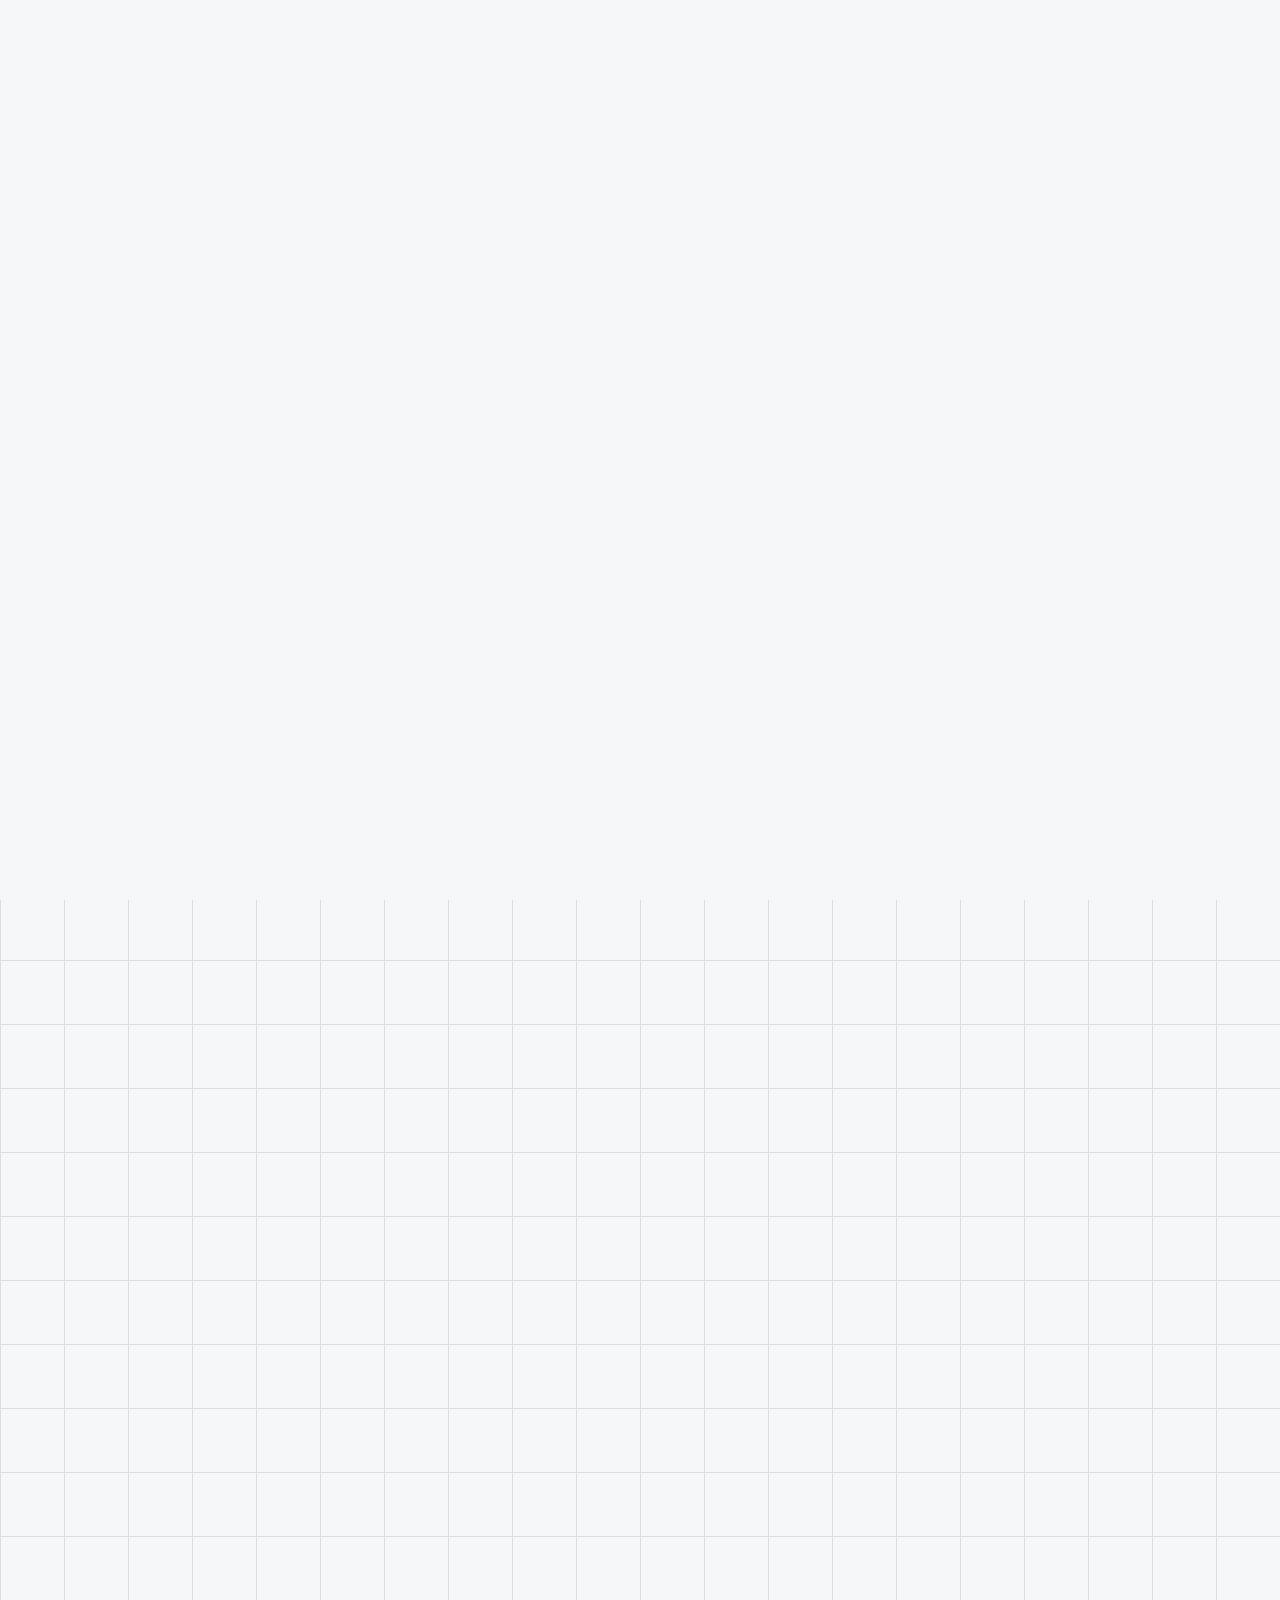
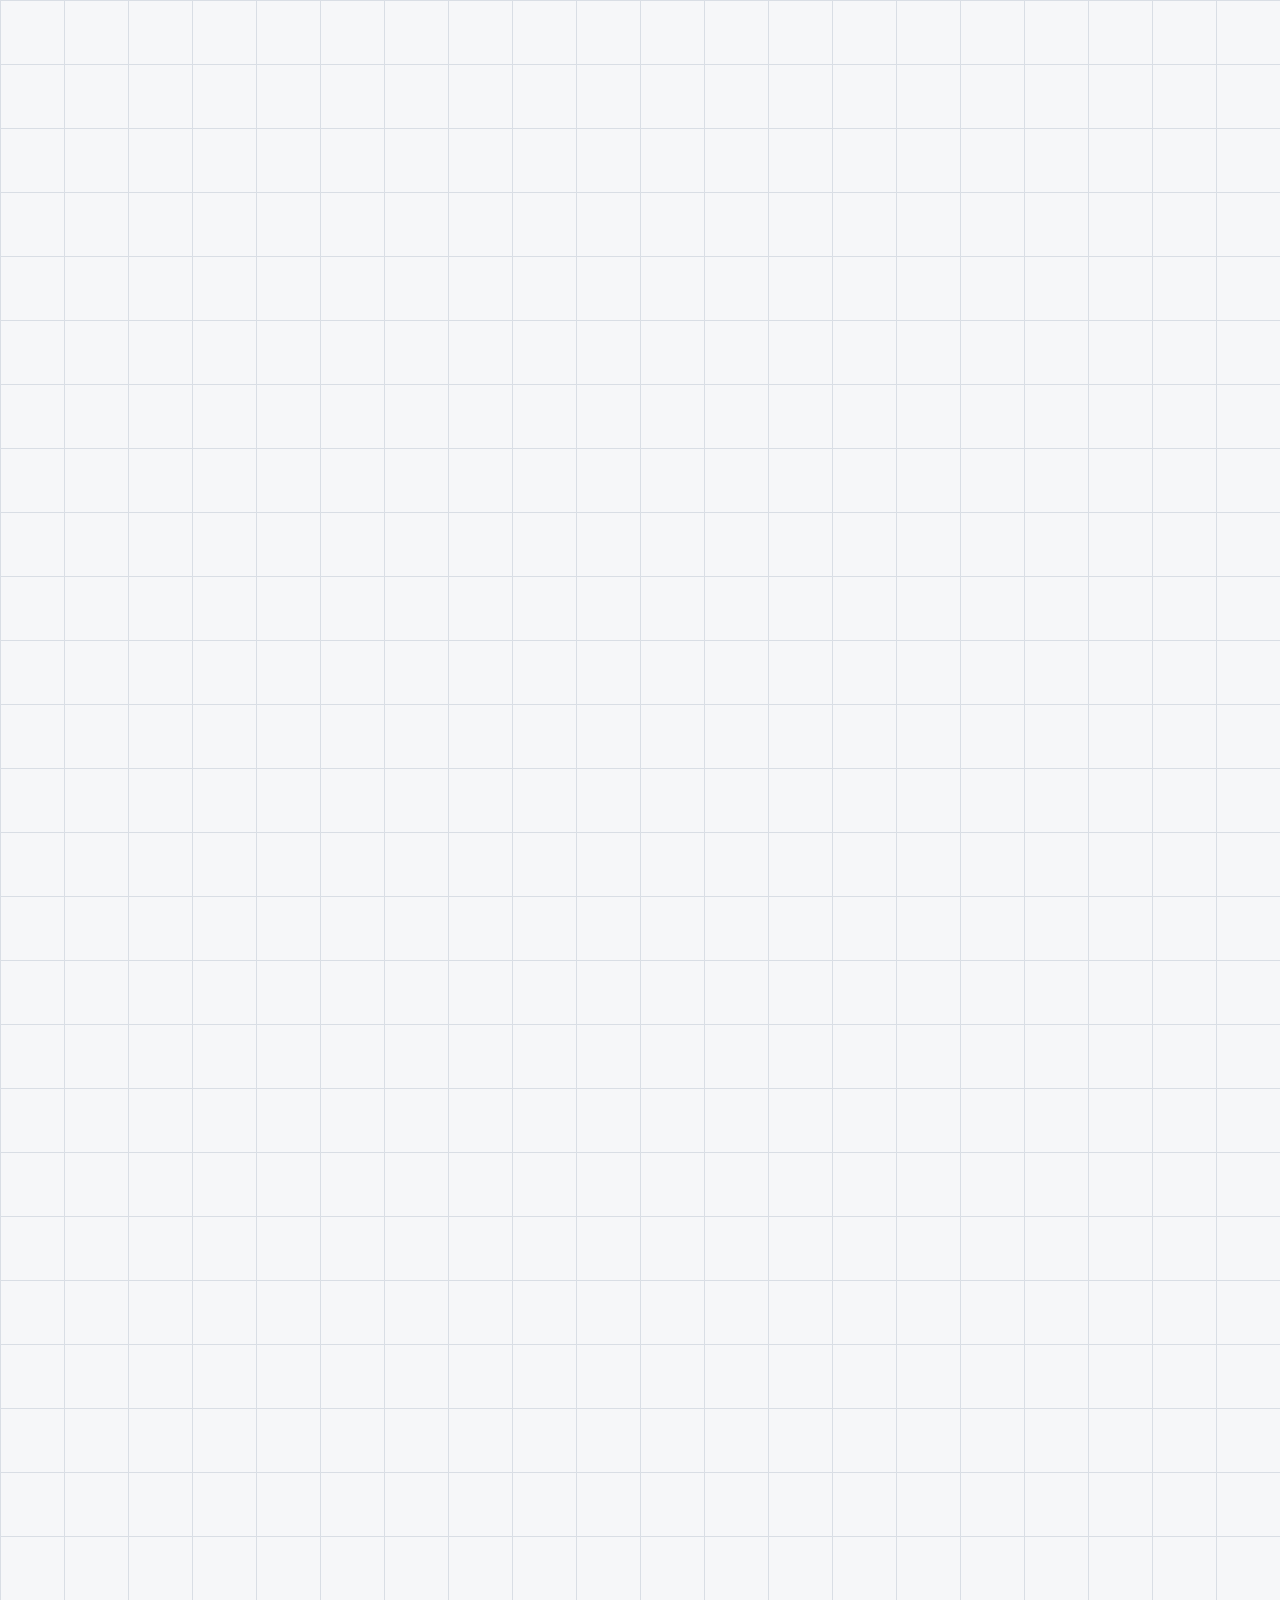
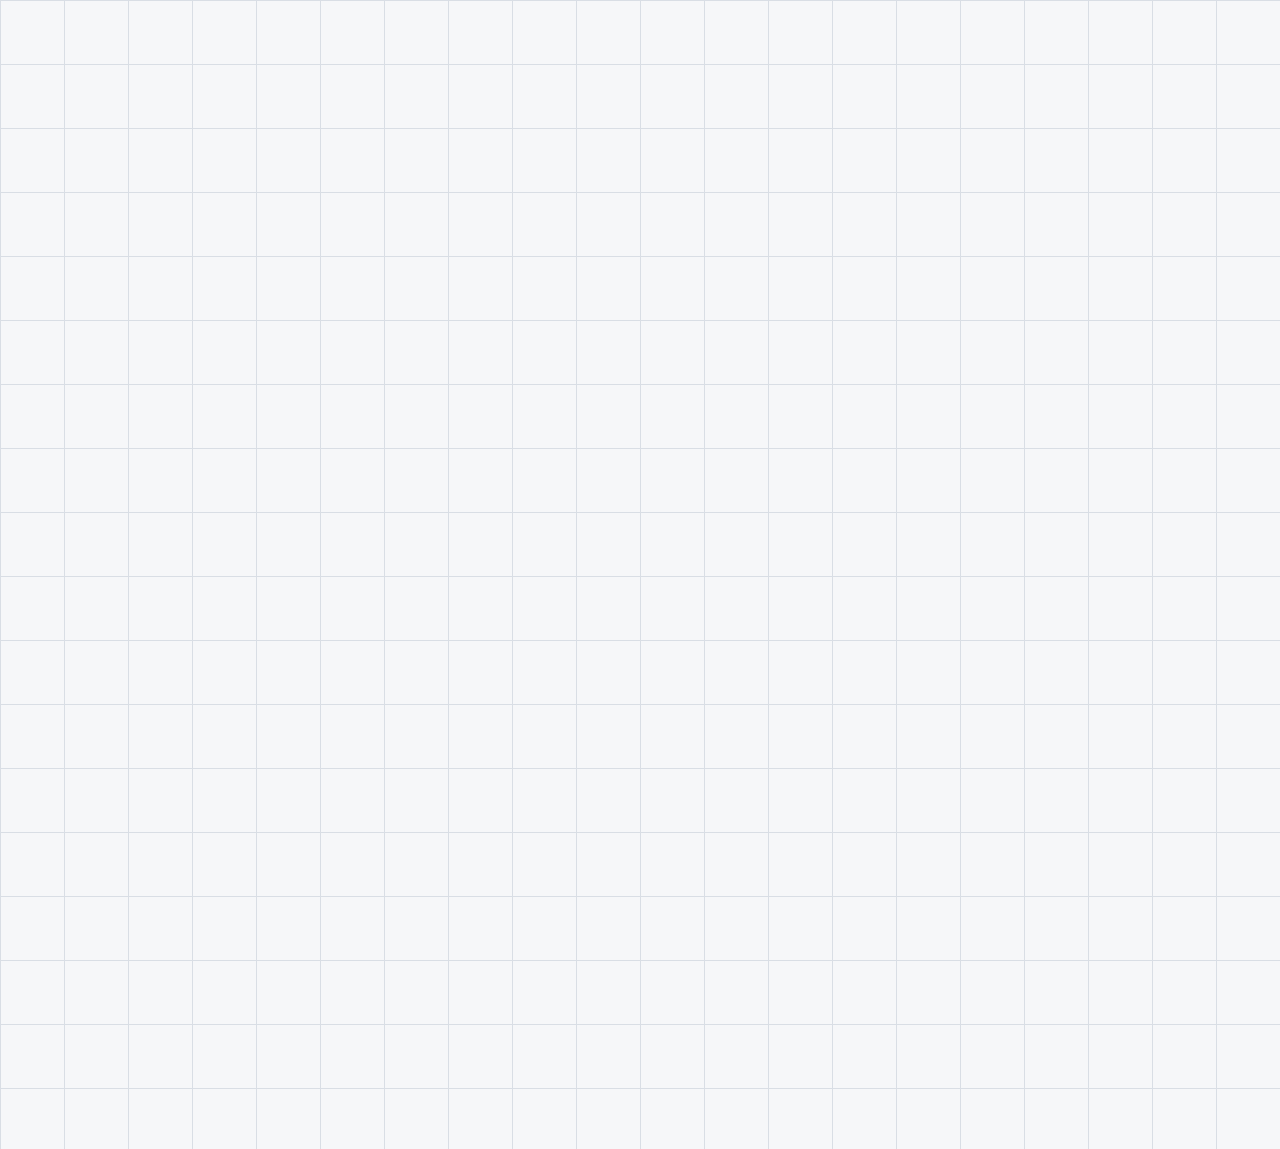
<file: index.html>
<!doctype html>
<html lang="en" data-theme="pm" data-state="live">
<head>
<meta charset="utf-8">
<meta name="viewport" content="width=device-width, initial-scale=1">
<title>NOESIS — a personal agent, measured before it is believed</title>
<meta name="description" content="A personal AI agent that runs on your machine. Every tool call is judged before it runs; every number about it is measured.">
<link rel="icon" href="data:image/svg+xml,%3Csvg xmlns='http://www.w3.org/2000/svg' viewBox='0 0 16 16'%3E%3Crect width='16' height='16' fill='%230A0B0D'/%3E%3Crect x='4' y='4' width='8' height='8' fill='%23A3E635'/%3E%3C/svg%3E">
<script>
(function () {
  var stored = null; try { stored = localStorage.getItem('noesis.theme'); } catch (e) {}
  var dark = matchMedia('(prefers-color-scheme: dark)').matches;
  document.documentElement.dataset.theme = (stored === 'am' || stored === 'pm') ? stored : (dark ? 'pm' : 'am');
  var reduced = matchMedia('(prefers-reduced-motion: reduce)').matches;
  var booted = false; try { booted = sessionStorage.getItem('noesis.booted') === '1'; } catch (e) {}
  var forced = /[?&]boot\b/.test(location.search);
  document.documentElement.dataset.state = (forced || (!reduced && !booted)) ? 'booting' : 'live';
})();
</script>
<link rel="preconnect" href="https://fonts.googleapis.com">
<link rel="preconnect" href="https://fonts.gstatic.com" crossorigin>
<link href="https://fonts.googleapis.com/css2?family=IBM+Plex+Mono:wght@400;500&family=Montserrat:wght@200;300;400;500&display=swap" rel="stylesheet">
<link rel="stylesheet" href="css/tokens.css">
<link rel="stylesheet" href="css/grid.css">
<link rel="stylesheet" href="css/site.css">
<link rel="stylesheet" href="css/loader.css">
</head>
<body>
<canvas id="sphere" aria-hidden="true"></canvas>
<div id="veil" aria-hidden="true"></div>
<div id="boot" class="boot mono" role="status" aria-live="polite">
  <svg class="boot__line boot__line--top" viewBox="0 0 1520 80" preserveAspectRatio="none" aria-hidden="true"><path d="M0 40 H560 L580 60 H940 L960 40 H1520" vector-effect="non-scaling-stroke"/></svg>
  <svg class="boot__line boot__line--bottom" viewBox="0 0 1520 80" preserveAspectRatio="none" aria-hidden="true"><path d="M0 40 H560 L580 20 H940 L960 40 H1520" vector-effect="non-scaling-stroke"/></svg>
  <p class="boot__corner boot__tl">NOESIS // PERSONAL AGENT</p>
  <p class="boot__corner boot__tr">PY 3.12+ · GIT · NO DOCKER</p>
  <p class="boot__corner boot__tl2">STATUS CHECK <span data-boot-dots></span> <span data-boot-ok data-text="OK"></span></p>
  <p class="boot__corner boot__tr2 boot__box">THEME: <span data-theme-label>PM</span></p>
  <div class="boot__panel">
    <div class="boot__mark" data-boot-mark role="img" aria-label="NOESIS"><svg class="mark__svg" viewBox="0 0 25.30 6" preserveAspectRatio="xMidYMid meet" aria-hidden="true" focusable="false"><g fill="currentColor" shape-rendering="crispEdges"><rect x="0.00" y="0" width="1.65" height="1"/><rect x="3.85" y="0" width="1.10" height="1"/><rect x="6.05" y="0" width="3.30" height="1"/><rect x="10.45" y="0" width="3.85" height="1"/><rect x="14.85" y="0" width="3.85" height="1"/><rect x="19.25" y="0" width="1.10" height="1"/><rect x="20.90" y="0" width="3.85" height="1"/><rect x="0.00" y="1" width="2.20" height="1"/><rect x="3.85" y="1" width="1.10" height="1"/><rect x="5.50" y="1" width="1.10" height="1"/><rect x="8.80" y="1" width="1.10" height="1"/><rect x="10.45" y="1" width="1.10" height="1"/><rect x="14.85" y="1" width="1.10" height="1"/><rect x="19.25" y="1" width="1.10" height="1"/><rect x="20.90" y="1" width="1.10" height="1"/><rect x="0.00" y="2" width="1.10" height="1"/><rect x="1.65" y="2" width="1.10" height="1"/><rect x="3.85" y="2" width="1.10" height="1"/><rect x="5.50" y="2" width="1.10" height="1"/><rect x="8.80" y="2" width="1.10" height="1"/><rect x="10.45" y="2" width="2.75" height="1"/><rect x="14.85" y="2" width="3.85" height="1"/><rect x="19.25" y="2" width="1.10" height="1"/><rect x="20.90" y="2" width="3.85" height="1"/><rect x="0.00" y="3" width="1.10" height="1"/><rect x="2.20" y="3" width="1.10" height="1"/><rect x="3.85" y="3" width="1.10" height="1"/><rect x="5.50" y="3" width="1.10" height="1"/><rect x="8.80" y="3" width="1.10" height="1"/><rect x="10.45" y="3" width="1.10" height="1"/><rect x="17.60" y="3" width="1.10" height="1"/><rect x="19.25" y="3" width="1.10" height="1"/><rect x="23.65" y="3" width="1.10" height="1"/><rect x="0.00" y="4" width="1.10" height="1"/><rect x="2.75" y="4" width="2.20" height="1"/><rect x="6.05" y="4" width="3.30" height="1"/><rect x="10.45" y="4" width="3.85" height="1"/><rect x="14.85" y="4" width="3.85" height="1"/><rect x="19.25" y="4" width="1.10" height="1"/><rect x="20.90" y="4" width="3.85" height="1"/></g></svg></div>
    <p class="boot__title">//SYSTEM LOADING</p>
    <div class="boot__row"><span class="boot__chip">PROGRESS</span><div class="boot__bar"><div class="boot__fill" data-boot-fill></div></div><span class="boot__pct" data-boot-pct>0%</span></div>
    <p class="boot__hint">&lt; esc skips &gt;</p>
  </div>
  <p class="boot__corner boot__bl">LOADING FONTS, THE RENDERER AND 14,000 POINTS.<br>THE PAGE IS STATIC; NOTHING IS SENT ANYWHERE.</p>
  <button class="boot__skip" type="button" data-boot-skip>SKIP LOADING</button>
</div>

<header class="header">
  <div class="header__grid">
    <a class="cell header__wordmark mono" href="#hero" data-scramble-onload><span class="accent">NOE</span>SIS</a>
    <button class="cell header__menu mono" type="button" aria-expanded="false" aria-controls="menu" data-menu data-scramble-onload>M</button>
    <button class="cell header__theme" type="button" data-theme-toggle aria-label="Switch between light and dark">
      <svg width="16" height="16" viewBox="0 0 16 16" aria-hidden="true"><circle cx="8" cy="8" r="6" fill="none" stroke="currentColor"/><path d="M8 2v12A6 6 0 0 0 8 2z" fill="currentColor"/></svg>
    </button>
  </div>
  <nav id="menu" class="menu mono" hidden>
    <a href="#install">install</a><a href="#numbers">measured</a><a href="#gate">the gate</a><a href="#ledger">the ledger</a><a href="#properties">what it does</a><a href="#footer">links</a>
  </nav>
</header>

<main class="frame">
  <section id="install" class="section" aria-labelledby="install-title">
    <h1 class="mark" aria-label="NOESIS"><svg class="mark__svg" viewBox="0 0 25.30 6" preserveAspectRatio="xMidYMid meet" aria-hidden="true" focusable="false"><g fill="currentColor" shape-rendering="crispEdges"><rect x="0.00" y="0" width="1.65" height="1"/><rect x="3.85" y="0" width="1.10" height="1"/><rect x="6.05" y="0" width="3.30" height="1"/><rect x="10.45" y="0" width="3.85" height="1"/><rect x="14.85" y="0" width="3.85" height="1"/><rect x="19.25" y="0" width="1.10" height="1"/><rect x="20.90" y="0" width="3.85" height="1"/><rect x="0.00" y="1" width="2.20" height="1"/><rect x="3.85" y="1" width="1.10" height="1"/><rect x="5.50" y="1" width="1.10" height="1"/><rect x="8.80" y="1" width="1.10" height="1"/><rect x="10.45" y="1" width="1.10" height="1"/><rect x="14.85" y="1" width="1.10" height="1"/><rect x="19.25" y="1" width="1.10" height="1"/><rect x="20.90" y="1" width="1.10" height="1"/><rect x="0.00" y="2" width="1.10" height="1"/><rect x="1.65" y="2" width="1.10" height="1"/><rect x="3.85" y="2" width="1.10" height="1"/><rect x="5.50" y="2" width="1.10" height="1"/><rect x="8.80" y="2" width="1.10" height="1"/><rect x="10.45" y="2" width="2.75" height="1"/><rect x="14.85" y="2" width="3.85" height="1"/><rect x="19.25" y="2" width="1.10" height="1"/><rect x="20.90" y="2" width="3.85" height="1"/><rect x="0.00" y="3" width="1.10" height="1"/><rect x="2.20" y="3" width="1.10" height="1"/><rect x="3.85" y="3" width="1.10" height="1"/><rect x="5.50" y="3" width="1.10" height="1"/><rect x="8.80" y="3" width="1.10" height="1"/><rect x="10.45" y="3" width="1.10" height="1"/><rect x="17.60" y="3" width="1.10" height="1"/><rect x="19.25" y="3" width="1.10" height="1"/><rect x="23.65" y="3" width="1.10" height="1"/><rect x="0.00" y="4" width="1.10" height="1"/><rect x="2.75" y="4" width="2.20" height="1"/><rect x="6.05" y="4" width="3.30" height="1"/><rect x="10.45" y="4" width="3.85" height="1"/><rect x="14.85" y="4" width="3.85" height="1"/><rect x="19.25" y="4" width="1.10" height="1"/><rect x="20.90" y="4" width="3.85" height="1"/></g></svg></h1>
    <p class="label label--left mono">01. Install</p>
    <p class="label label--right mono">Python 3.12+ · git · no Docker, no VM</p>
    <h2 id="install-title" class="display" data-scramble>It gets a shell<small>on your machine, with your files — so the install is a checkout you can read, and the gate is the only boundary</small></h2>
    <p class="sub">The clone is about 1 MB — the agent and its prompts, not the evaluation's vendored repositories. The dependencies pip installs are the bulk of it, about 130 MB into your virtualenv or user site.</p>
    <div class="cell install">
      <div class="install__os" role="group" aria-label="Operating system">
        <button type="button" data-install-os="unix" aria-pressed="true">macOS, Linux</button>
        <button type="button" data-install-os="windows" aria-pressed="false">Windows</button>
      </div>
      <div class="install__line mono">
        <code data-install-command tabindex="-1">git clone --filter=blob:none --sparse https://github.com/notjwp/Noesis.git &amp;&amp; cd Noesis &amp;&amp; python3 install.py</code>
        <button type="button" class="install__copy" data-install-copy>copy</button>
      </div>
      <p class="install__note">A checkout because <code class="mono">noesis --update</code> is a <code class="mono">git pull</code> in it: the install is editable, so the pull <em>is</em> the update, and nothing gets installed that you cannot open. Not <code class="mono">curl | sh</code> either — the agent's own gate classifies that shape as destructive, and an installer it ships should be one it would run. The script installs into your active virtualenv if you have one, otherwise your user site — never the system Python — and ends by telling you where the <code class="mono">noesis</code> command landed and whether it is on your PATH.</p>
      <p class="install__note">Then <code class="mono">noesis</code>. With no key configured a setup wizard opens, and it probes the endpoint before saving anything. Updating later is <code class="mono">noesis --update</code>.</p>
    </div>
  </section>

  <section id="hero" class="section" aria-labelledby="hero-title">
    <p class="label label--left mono">02. A personal agent</p>
    <p class="label label--right mono">03. Runs on your machine</p>
    <h2 id="hero-title" class="display display--left" data-scramble>Judged<small>every tool call</small></h2>
    <p class="display display--right" data-scramble>Measured<small>every number</small></p>
    <p class="lede">Give it a goal in plain English — fix these tests, cut a release, answer my email — and it plans, uses tools, and works until it is done or tells you why it stopped.</p>
    <pre class="cell terminal mono" data-terminal aria-live="off">&gt; noesis "fix the failing tests in tests/"
act  read_file tests/test_parse.py
gate read_file classified read                    <span data-verdict="auto">auto</span></pre>
    <p class="readout mono" data-readout="sphere">sphere: —</p>
  </section>

  <section id="numbers" class="section" aria-labelledby="numbers-title">
    <div class="h2-wrap">
      <h2 id="numbers-title" class="h2" data-scramble>Measured, not claimed</h2>
      <p class="sub">Every change is scored three times per case and kept only if a number moved. The agent is never the judge of its own success.</p>
    </div>
    <a class="cell box mono" href="https://github.com/notjwp/Noesis/blob/main/eval/CHANGELOG.md">Read the changelog</a>
    <div class="cell cell--scroll numbers">
      <table>
        <thead><tr><th scope="col">split</th><th scope="col">what it measures</th><th scope="col" style="text-align:right">score</th></tr></thead>
        <tbody>
          <tr><td class="split">dev</td><td>bug fixes in small projects</td><td class="score mono">15/15</td></tr>
          <tr><td class="split">held out</td><td>the same, on cases never tuned against</td><td class="score mono">30/30</td></tr>
          <tr class="real"><td class="split">real repositories</td><td>six real projects, real bugs</td><td class="score mono">9/18</td></tr>
          <tr><td class="split">tools</td><td>long-running processes, asking the user</td><td class="score mono">9/9</td></tr>
          <tr><td class="split">search / web</td><td>finding things out</td><td class="score mono">9/9 · 18/18</td></tr>
          <tr><td class="split">memory recall</td><td>remembering across sessions</td><td class="score mono">85.7%</td></tr>
          <tr><td class="split">skills</td><td>loading the right procedure</td><td class="score mono">94.4%</td></tr>
        </tbody>
      </table>
    </div>
    <p class="footnote">Model <code class="mono">nvidia/nemotron-3-super-120b-a12b</code> on NVIDIA's free tier. 1,197 offline tests run with no API key and no network. <code class="mono">real</code> is the one split with headroom and has been flat since early September — 10, 11 and 9 of 18 across three runs of the same code — recorded as flat, not as progress. Two of its six cases have never passed on this model.</p>
    <p class="readout mono" data-readout="cell">clip-path: —</p>
  </section>

  <section id="gate" class="section" aria-labelledby="gate-title">
    <div class="h2-wrap">
      <h2 id="gate-title" class="h2" data-scramble>Every call is judged before it runs</h2>
      <p class="sub">Four nodes in a loop, and only one of them talks to a model.</p>
    </div>
    <div class="cell node node--act">act<small>→ model</small></div>
    <div class="cell node node--gate">gate<small>no API key needed</small></div>
    <div class="cell node node--execute">execute<small>no API key needed</small></div>
    <div class="cell node node--reflect">reflect<small>no API key needed</small></div>
    <pre class="cell terminal mono trace" data-trace>&gt; noesis "fix the failing tests in tests/"
act  read_file tests/test_parse.py
gate read_file classified read                    <span data-verdict="auto">auto</span>

act  run_shell rm -rf build
gate run_shell is destructive (recursive delete)  <span data-verdict="confirm">confirm</span>
     [a]llow  [s]ession  [d]eny  [q]uit &gt;

act  run_shell rm -rf ~
gate run_shell is deleting the root or home directory;
     refused, and no approval can allow it        <span data-verdict="deny">deny</span></pre>
    <div class="cell tier tier--auto">
      <h3>auto</h3>
      <p>Reads, searches, edits and commands inside the workspace. Reads outside it too — it is your assistant and those are your files.</p>
    </div>
    <div class="cell tier tier--confirm">
      <h3>confirm</h3>
      <p>Recursive deletes, force-push, <code class="mono">sudo</code>, writing <code class="mono">/etc</code> or the shell profile, reading <code class="mono">.ssh</code> or <code class="mono">.env</code>, piping the internet into a shell, a program run through a read-only tool's flag. Unattended, these are refused.</p>
      <p><code class="mono">s</code> allows that rule for the rest of the session: <code class="mono">rm -rf build</code> once and recursive deletes stop asking, but a force-push still asks.</p>
    </div>
    <div class="cell tier tier--deny">
      <h3>deny, even if you say yes</h3>
      <p>Deleting <code class="mono">/</code> or your home directory, writing a block device, formatting a filesystem, shutting the machine down, a fork bomb.</p>
      <p>Saying allow trusts it with your files. It does not trust it with the disk.</p>
    </div>
    <p class="footnote native">On your machine, natively — no container. The gate is the whole boundary, a deliberate trade: a sandbox would keep it from the files a personal assistant exists to read. <code class="mono">noesis --doctor</code> says which one you are in.</p>
  </section>

  <section id="ledger" class="section" aria-labelledby="ledger-title">
    <div class="h2-wrap">
      <h2 id="ledger-title" class="h2" data-scramble><span class="accent">Kept</span> · <span class="refuse">Reverted</span> · <span class="muted">Off by default</span></h2>
      <p class="sub">A month of change-one-thing cycles. The ones that did not make it stay on the record.</p>
    </div>
    <div class="cell row" data-kind="kept"><span class="verdict">kept</span><span><code class="mono">edit_file</code>, a targeted edit, described as one</span><span class="figure">real repositories 0/9 → 4/7</span></div>
    <div class="cell row" data-kind="kept"><span class="verdict">kept</span><span>turn cap 12 → 30; runs were starved of turns, not tokens</span><span class="figure">dev 13/15 → 15/15</span></div>
    <div class="cell row" data-kind="kept"><span class="verdict">kept</span><span>dense retrieval over keyword search for memory, on 170 episodes</span><span class="figure">0/40 → 37/40</span></div>
    <div class="cell row" data-kind="kept"><span class="verdict">kept</span><span>extract lessons at session end instead of asking the model to</span><span class="figure">authoring 3.3% → 11/11</span></div>
    <div class="cell row" data-kind="reverted"><span class="verdict">reverted</span><span>hybrid keyword + dense retrieval; the gain was a bug, and fixed it scored 3/6</span><span class="figure">6/6 against 5/6</span></div>
    <div class="cell row" data-kind="reverted"><span class="verdict">reverted</span><span>naming line numbers on ambiguous edits</span><span class="figure">0/3 → 0/3</span></div>
    <div class="cell row" data-kind="reverted"><span class="verdict">reverted</span><span>two nudges for a stalled run</span><span class="figure">fired 0 of 30 and 1 of 15</span></div>
    <div class="cell row" data-kind="off"><span class="verdict">off</span><span>a planning phase before acting; still there as <code class="mono">/plan</code></span><span class="figure">+30% tokens, same pass rate</span></div>
    <div class="cell row" data-kind="off"><span class="verdict">off</span><span>rewriting a skill the run found wanting; it flagged good skills — 6 of the 7 it marked had passed</span><span class="figure">real 3/3 vs 1/3</span></div>
    <p class="readout mono" data-readout="ledger">rows: 9 · kept 4 · reverted 3 · off 2</p>
  </section>

  <section id="properties" class="section" aria-labelledby="properties-title">
    <h2 id="properties-title" class="visually-hidden">What it does</h2>
    <div class="cell prop">
      <p class="label mono">04. It remembers</p>
      <h3>What you told it, what worked, how you like things done.</h3>
      <p>Across sessions, in a local SQLite file you can open. A runbook it reads becomes a skill it loads next time the same kind of work comes up.</p>
    </div>
    <div class="cell prop">
      <p class="label mono">05. It can be left alone</p>
      <h3>Queue tasks, schedule them with cron, point it at a mailbox.</h3>
      <p>Default deny: it answers only senders you list. State is written after every step, so it survives being killed mid-task and resumes from where it was.</p>
    </div>
    <div class="cell prop">
      <p class="label mono">06. It runs where you are</p>
      <h3>Python 3.12+. Any OpenAI-compatible endpoint, or Anthropic.</h3>
      <p>NVIDIA's free tier is the default. <code class="mono">noesis --doctor</code> checks every precondition, prints one line per item, and changes nothing.</p>
    </div>
  </section>

  <footer id="footer" class="section" aria-label="Links">
    <div class="links">
      <a href="https://github.com/notjwp/Noesis">github</a>
      <a href="https://github.com/notjwp/Noesis#readme">readme</a>
      <a href="https://github.com/notjwp/Noesis/blob/main/eval/CHANGELOG.md">changelog</a>
      <a href="#install">install</a>
    </div>
    <p class="footnote">Every figure on this page is in the README and <code class="mono">eval/CHANGELOG.md</code>, next to the runs that produced it and the changes that did not make it.</p>
    <p class="readout mono" data-readout="scroll">scroll: —</p>
  </footer>
</main>

<div class="ruler" aria-hidden="true"><div class="ruler__ticks"></div><div class="ruler__marker"></div></div>
<script type="module" src="js/main.js"></script>
</body>
</html>
</file>
<file: css/tokens.css>
:root {
  --cols: 20;
  --cell: 64px;            /* overwritten by js/main.js */
  --grid-x: 0px;
  --scroll: 0;
  --font-sans: Montserrat, "Segoe UI", system-ui, sans-serif;
  --font-mono: "IBM Plex Mono", Consolas, "SF Mono", monospace;
  --fs-display: clamp(2.2rem, 4.5vw, 4.2rem);
  --fs-h2: clamp(1.5rem, 3vw, 2.4rem);
  --fs-body: 1rem;
  --fs-small: 0.8125rem;
  --fs-readout: 0.6875rem;
  --t-fast: 180ms;
  --t-mid: 800ms;
}
@media (max-width: 1199px) { :root { --cols: 16; } }
@media (max-width: 767px)  { :root { --cols: 8; } }

:root[data-theme="pm"] {
  color-scheme: dark;
  --ground: #0A0B0D; --surface: #1A1D21; --rule: #22262B; --text: #E6E8EB; --muted: #848C9C;
  --accent: #A3E635; --refuse: #FF5F56; --gold: #E5B84A; --violet: #A78BFA;
}
:root[data-theme="am"] {
  color-scheme: light;
  --ground: #F6F7F9; --surface: #FFFFFF; --rule: #D9DEE5; --text: #111318; --muted: #6B7280;
  --accent: #4D7C0F; --refuse: #C62828; --gold: #9A6B00; --violet: #6D4BD6;
}
@media (prefers-reduced-motion: reduce) {
  :root { --t-fast: 0ms; --t-mid: 0ms; }
}
</file>
<file: css/grid.css>
*, *::before, *::after { box-sizing: border-box; }
html { background: var(--ground); scroll-behavior: smooth; }
@media (prefers-reduced-motion: reduce) { html { scroll-behavior: auto; } }

body {
  margin: 0; color: var(--text); background-color: var(--ground);
  font: 300 var(--fs-body)/1.55 var(--font-sans);
  background-image:
    linear-gradient(var(--rule) 1px, transparent 1px),
    linear-gradient(90deg, var(--rule) 1px, transparent 1px);
  background-size: var(--cell) var(--cell);
  background-position: var(--grid-x) 0;
  overflow-x: hidden;
}
.mono { font-family: var(--font-mono); font-variant-numeric: tabular-nums; }
.accent { color: var(--accent); }
.muted { color: var(--muted); }
.refuse { color: var(--refuse); }
a { color: inherit; text-decoration: none; }
a:hover { color: var(--accent); }
button { color: inherit; }
:focus-visible { outline: 1px solid var(--accent); outline-offset: 2px; }

#sphere { position: fixed; inset: 0; width: 100%; height: 100%; z-index: 0; pointer-events: none; }

.frame {
  position: relative; z-index: 1;
  width: calc(var(--cell) * var(--cols)); margin: 0 0 0 var(--grid-x);
  padding-top: var(--cell);                 /* under the fixed header */
  display: grid; grid-template-columns: repeat(var(--cols), var(--cell)); grid-auto-rows: auto;   /* sections size themselves in cell rows */
}
.section { grid-column: 1 / -1; display: grid; grid-template-columns: subgrid; grid-auto-rows: var(--cell); }
.section > * { min-width: 0; }

.cell {
  position: relative; border: 1px solid var(--rule); background: var(--ground);
  padding: calc(var(--cell) * 0.25);
}
.cell--surface { background: var(--surface); }
.cell--scroll { overflow-x: auto; }
.cell::after {
  content: ''; position: absolute; inset: 0; pointer-events: none;
  border: 1px solid var(--text); clip-path: inset(0 100% 100% 0);
  transition: clip-path var(--t-fast) ease-out;
}
.cell:hover::after { clip-path: inset(0); }

.label { margin: 0; font-size: var(--fs-small); letter-spacing: 0.08em; text-transform: uppercase; color: var(--muted); }
.label--right { text-align: right; }
.readout { margin: 0; font-size: var(--fs-readout); color: var(--muted); align-self: end; padding: 0 calc(var(--cell) * 0.25) 0.5em; }

.header {
  position: fixed; top: 0; left: 0; right: 0; z-index: 5; height: var(--cell);
  background: var(--ground); border-bottom: 1px solid var(--rule);
}
.header__grid {
  width: calc(var(--cell) * var(--cols)); margin-left: var(--grid-x); height: 100%;
  display: grid; grid-template-columns: repeat(var(--cols), var(--cell));
}
.header .cell {
  display: flex; align-items: center; justify-content: center; padding: 0; border-top: 0; border-bottom: 0;
  cursor: pointer; background: none; font: inherit; font-size: var(--fs-small); white-space: nowrap;
}
.header .cell.mono { font-family: var(--font-mono); }
.header__wordmark { grid-column: 2 / span 2; letter-spacing: 0.12em; }
.header__menu     { grid-column: 4; }
.header__theme    { grid-column: -2; }
.menu {
  position: fixed; top: var(--cell); left: calc(var(--grid-x) + var(--cell) * 3);
  width: calc(var(--cell) * 3); background: var(--ground); border: 1px solid var(--rule); border-top: 0; z-index: 5;
  display: grid;
}
.menu[hidden] { display: none; }
.menu a {
  height: var(--cell); display: grid; align-items: center; padding: 0 calc(var(--cell) * 0.25);
  border-bottom: 1px solid var(--rule); font-size: var(--fs-small); letter-spacing: 0.08em; text-transform: uppercase;
}
.menu a:last-child { border-bottom: 0; }

.ruler {
  position: fixed; left: 0; right: 0; bottom: 0; z-index: 4; height: calc(var(--cell) * 0.5);
  background: var(--ground); border-top: 1px solid var(--rule); pointer-events: none;
}
.ruler__ticks {
  position: absolute; left: var(--grid-x); width: calc(var(--cell) * var(--cols)); bottom: 0; height: 40%;
  background: repeating-linear-gradient(90deg, var(--rule) 0 1px, transparent 1px calc(var(--cell) / 8));
}
.ruler__marker {
  position: absolute; bottom: 0; height: 100%; width: 1px; background: var(--text);
  left: calc(var(--grid-x) + var(--scroll) * var(--cell) * var(--cols));
}

@media (max-width: 767px) {
  .section > * { grid-column: 1 / -1 !important; grid-row: auto !important; }
  .header__wordmark { grid-column: 1 / span 3; } .header__menu { grid-column: 4; }
  .header__theme { grid-column: -2; }
}

.visually-hidden { position: absolute; width: 1px; height: 1px; overflow: hidden; clip: rect(0 0 0 0); clip-path: inset(50%); white-space: nowrap; }
</file>
<file: css/site.css>
/* shared */
.section { grid-auto-rows: minmax(var(--cell), auto); }   /* a row grows only if its text must */
.display { margin: 0; font-weight: 200; font-size: var(--fs-display); line-height: 1; letter-spacing: 0.06em; text-transform: uppercase; }
.display small { display: block; margin-top: 0.4em; font-size: var(--fs-small); letter-spacing: 0.08em; color: var(--muted); font-weight: 300; }
.display--right { text-align: right; }
.h2-wrap { padding: 0 calc(var(--cell) * 0.25); align-self: end; }
.h2 { margin: 0; font-weight: 200; font-size: var(--fs-h2); letter-spacing: 0.06em; text-transform: uppercase; line-height: 1.1; }
.sub { margin: 0.5em 0 0.6em; color: var(--muted); max-width: 60ch; font-size: var(--fs-small); }
.lede { margin: 0; max-width: 46ch; padding: 0 calc(var(--cell) * 0.25); align-self: center; }
.box { display: grid; place-items: center; text-align: center; font-size: var(--fs-small); letter-spacing: 0.08em; text-transform: uppercase; }
.footnote { margin: 0; font-size: var(--fs-small); color: var(--muted); padding: 0 calc(var(--cell) * 0.25); align-self: center; }

/* install — its own section and the whole first screen; the sphere parks to its right */
#install .mark { grid-column: 1 / -1; grid-row: 1 / span 2; place-self: center; margin: 0; color: var(--accent); line-height: 0; }
#install .mark .mark__svg { width: clamp(220px, 34vw, 480px); height: auto; display: block; }
#install .label--left  { grid-column: 1 / span 6; grid-row: 3; align-self: center; padding-left: calc(var(--cell) * 0.25); }
#install .label--right { grid-column: -9 / span 8; grid-row: 3; align-self: center; padding-right: calc(var(--cell) * 0.25); }
#install .display { grid-column: 1 / span 13; grid-row: 4 / span 2; align-self: center; padding-left: calc(var(--cell) * 0.25); }
#install .sub { grid-column: 1 / span 12; grid-row: 6; align-self: center; margin: 0; padding: 0 calc(var(--cell) * 0.25); max-width: 78ch; font-size: 0.9375rem; }
#install .install { grid-column: 1 / span 14; grid-row: 7 / span 4; background: transparent; padding: calc(var(--cell) * 0.5); gap: 1.1rem; }
#install .install__os button { font-size: 0.875rem; padding: 0.5em 1.1em; }
#install .install__line { padding: 0.9em 1.1em; gap: 1rem; }
#install .install__line code { font-size: 0.875rem; }
#install .install__copy { font-size: 0.875rem; padding: 0.5em 1.1em; }
#install .install__note { max-width: 82ch; }

/* hero */
#hero .label--left  { grid-column: 3 / span 5; grid-row: 2; align-self: center; padding-left: calc(var(--cell) * 0.25); }
#hero .label--right { grid-column: -8 / span 6; grid-row: 2; align-self: center; padding-right: calc(var(--cell) * 0.25); }
#hero .display--left  { grid-column: 3 / span 6; grid-row: 3 / span 2; align-self: center; padding-left: calc(var(--cell) * 0.25); }
#hero .display--right { grid-column: -8 / span 6; grid-row: 3 / span 2; align-self: center; padding-right: calc(var(--cell) * 0.25); }
#hero .lede { grid-column: 3 / span 6; grid-row: 5; }
#hero .terminal { grid-column: -8 / span 7; grid-row: 5 / span 3; }
#hero .readout { grid-column: 3 / span 6; grid-row: 7; }

.install { display: grid; align-content: center; gap: 0.7rem; }
.install__os { display: flex; }
.install__os button { font: 500 var(--fs-small) var(--font-mono); color: var(--muted); background: none; border: 1px solid var(--rule); padding: 0.35em 0.8em; cursor: pointer; }
.install__os button + button { border-left: 0; }
.install__os button[aria-pressed="true"] { color: var(--text); border-color: var(--text); }
.install__os button + button[aria-pressed="true"] { border-left: 1px solid var(--text); margin-left: -1px; }
.install__line { display: flex; align-items: center; gap: 0.75rem; background: var(--surface); border: 1px solid var(--rule); padding: 0.6em 0.8em; min-width: 0; }
.install__line code { flex: 1; min-width: 0; overflow-x: auto; white-space: nowrap; font-size: var(--fs-small); scrollbar-width: thin; }
.install__copy { font: 500 var(--fs-small) var(--font-mono); color: var(--accent); background: none; border: 1px solid var(--accent); padding: 0.35em 0.8em; cursor: pointer; flex: none; }
.install__copy[data-state="copied"] { color: var(--ground); background: var(--accent); }
.install__note { margin: 0; font-size: var(--fs-small); color: var(--muted); max-width: 70ch; }

.terminal { margin: 0; font-size: 0.75rem; line-height: 1.6; white-space: pre; overflow: hidden; background: var(--surface); }
.terminal [data-verdict="auto"] { color: var(--muted); }
.terminal [data-verdict="confirm"] { color: var(--accent); }
.terminal [data-verdict="deny"] { color: var(--refuse); }

/* numbers */
#numbers .h2-wrap { grid-column: 1 / -5; grid-row: 1 / span 2; }
#numbers .box { grid-column: -5 / span 4; grid-row: 1 / span 2; }
#numbers .numbers { grid-column: 8 / -1; grid-row: 3 / span 8; padding: 0; }
#numbers .footnote { grid-column: 8 / -1; grid-row: 11 / span 2; }
#numbers .readout { grid-column: 1 / span 6; grid-row: 12; }
.numbers table { width: 100%; border-collapse: collapse; min-width: 32rem; }
.numbers th, .numbers td { height: var(--cell); padding: 0 calc(var(--cell) * 0.25); text-align: left; border-bottom: 1px solid var(--rule); font-weight: 300; }
.numbers tr:last-child td { border-bottom: 0; }
.numbers th { font-size: var(--fs-small); letter-spacing: 0.08em; text-transform: uppercase; color: var(--muted); font-weight: 300; }
.numbers td.score { color: var(--accent); text-align: right; font-weight: 500; white-space: nowrap; }
.numbers tr.real td.score { color: var(--text); }
.numbers td.split { font-family: var(--font-mono); white-space: nowrap; }

/* gate */
#gate .h2-wrap { grid-column: 1 / span 16; grid-row: 1 / span 2; }
#gate .node { grid-row: 4; display: grid; align-content: center; font-family: var(--font-mono); }
#gate .node--act { grid-column: 1 / span 4; } #gate .node--gate { grid-column: 5 / span 4; }
#gate .node--execute { grid-column: 9 / span 4; } #gate .node--reflect { grid-column: 13 / span 4; }
#gate .node small { color: var(--muted); font-size: var(--fs-readout); }
#gate .node:not(.node--reflect)::before { content: '→'; position: absolute; right: -0.4em; top: 50%; transform: translateY(-50%); color: var(--muted); background: var(--ground); z-index: 1; padding: 0 0.1em; }
#gate .trace { grid-column: 1 / span 10; grid-row: 5 / span 5; }
#gate .tier { grid-row: 10 / span 4; }
#gate .tier--auto { grid-column: 1 / span 6; } #gate .tier--confirm { grid-column: 7 / span 7; } #gate .tier--deny { grid-column: 14 / span 7; }
.tier h3 { margin: 0 0 0.6em; font: 500 var(--fs-small) var(--font-mono); letter-spacing: 0.08em; }
.tier--auto h3 { color: var(--muted); } .tier--confirm h3 { color: var(--accent); } .tier--deny h3 { color: var(--refuse); }
.tier p { margin: 0 0 0.5em; font-size: var(--fs-small); }
.tier p:last-child { margin-bottom: 0; }
#gate .native { grid-column: 1 / span 14; grid-row: 14; }

/* ledger */
#ledger .h2-wrap { grid-column: 1 / span 14; grid-row: 1 / span 2; }
#ledger .row { grid-column: 1 / span 14; display: grid; grid-template-columns: 8ch 1fr auto; gap: 1rem; align-items: center; font-size: var(--fs-small); }
#ledger .row .verdict { font-family: var(--font-mono); font-weight: 500; letter-spacing: 0.04em; }
#ledger .row .figure { font-family: var(--font-mono); font-variant-numeric: tabular-nums; white-space: nowrap; }
#ledger .row[data-kind="kept"] .verdict { color: var(--accent); }
#ledger .row[data-kind="reverted"] .verdict { color: var(--refuse); }
#ledger .row[data-kind="off"] .verdict { color: var(--muted); }
#ledger .row { grid-row: auto; }                      /* rows 3–11, in source order, after the heading */
#ledger .readout { grid-column: 1 / span 6; grid-row: 12; }

/* properties */
#properties .prop { grid-row: 1 / span 6; background: transparent; }   /* the sphere breathes behind these */
#properties .prop:nth-of-type(1) { grid-column: 1 / span 6; } #properties .prop:nth-of-type(2) { grid-column: 8 / span 6; } #properties .prop:nth-of-type(3) { grid-column: 15 / span 6; }
.prop h3 { margin: 0.5em 0 0.6em; font-weight: 200; font-size: var(--fs-h2); line-height: 1.1; }
.prop p { margin: 0; font-size: var(--fs-small); }

/* footer */
#footer { padding-bottom: calc(var(--cell) * 1.5); }
#footer .links { grid-column: 1 / span 8; grid-row: 1; display: flex; gap: 2rem; align-items: center; padding: 0 calc(var(--cell) * 0.25); font-size: var(--fs-small); letter-spacing: 0.08em; text-transform: uppercase; font-family: var(--font-mono); }
#footer .footnote { grid-column: 1 / span 14; grid-row: 2; }
#footer .readout { grid-column: -5 / span 4; grid-row: 2; text-align: right; }

/* veil — wiped off after the loader */
#veil {
  position: fixed; inset: 0; z-index: 6; background: var(--ground); pointer-events: none;
  mask-image: linear-gradient(135deg, transparent 0 40%, #000 60% 100%); -webkit-mask-image: linear-gradient(135deg, transparent 0 40%, #000 60% 100%);
  mask-size: 300% 300%; -webkit-mask-size: 300% 300%; mask-position: 100% 100%; -webkit-mask-position: 100% 100%;
  transition: mask-position 900ms ease-in-out, -webkit-mask-position 900ms ease-in-out;
}
html[data-state="live"] #veil { mask-position: 0 0; -webkit-mask-position: 0 0; }
html:not([data-state="live"]) .frame, html:not([data-state="live"]) .header, html:not([data-state="live"]) .ruler { visibility: hidden; }
@media (prefers-reduced-motion: reduce) { #veil { transition: none; } }

/* 16 columns: thirds and the two-thirds/one-third splits re-cut so nothing runs past the grid */
@media (min-width: 768px) and (max-width: 1199px) {
  #gate .tier--auto { grid-column: 1 / span 5; } #gate .tier--confirm { grid-column: 6 / span 5; } #gate .tier--deny { grid-column: 11 / span 6; }
  #properties .prop:nth-of-type(1) { grid-column: 1 / span 5; } #properties .prop:nth-of-type(2) { grid-column: 6 / span 5; } #properties .prop:nth-of-type(3) { grid-column: 12 / span 5; }
  #install .display, #install .sub, #install .install { grid-column: 1 / span 12; }
  #install .install__line code { font-size: 0.8125rem; }
  #hero .label--left, #hero .display--left, #hero .lede, #hero .readout { grid-column: 2 / span 6; }
  #hero .terminal { grid-column: -8 / span 7; }
}

@media (max-width: 767px) {
  .display { font-size: 2.2rem; }
  .display--right { text-align: left; }
  .label--right { text-align: left; }
  #hero .label--right, #hero .display--right, #install .label--right { padding: 0 0 0 calc(var(--cell) * 0.25); }
  #install .install { padding: calc(var(--cell) * 0.3); background: var(--ground); }   /* the sphere sits behind on phones */
  #install .mark { padding: 1.5rem 0 0.5rem; }
  #install .mark .mark__svg { width: min(78vw, 300px); }
  #install .sub { padding-top: 0.75rem; padding-bottom: 0.5rem; }
  #gate .node:not(.node--reflect)::before { content: '↓'; right: auto; left: 50%; top: auto; bottom: -0.6em; transform: translateX(-50%); }
  #ledger .row { grid-template-columns: 8ch 1fr; }
  .terminal { overflow-x: auto; scrollbar-width: thin; }
  #ledger .row .figure { grid-column: 2; }
  #footer .readout { text-align: left; }
}
</file>
<file: css/loader.css>
/* The boot overlay: retronova's frame, NOESIS's content. Shown only while <html data-state="booting">. */
#boot {
  position: fixed; inset: 0; z-index: 10; background: var(--ground); color: var(--accent);
  font-size: 12px; letter-spacing: 0.06em; display: none;
  transition: opacity 700ms ease 300ms;
}
html[data-state="booting"] #boot { display: block; }

.boot__line { position: absolute; left: 0; width: 100%; height: 80px; fill: none; stroke: var(--accent); stroke-width: 1; transition: transform 300ms ease-in; }
.boot__line--top { top: 0; }
.boot__line--bottom { bottom: 0; }

.boot__corner { position: absolute; margin: 0; }
.boot__tl  { top: 24px; left: 40px; }
.boot__tr  { top: 24px; right: 40px; }
.boot__tl2 { top: 64px; left: 40px; }
.boot__tr2 { top: 60px; right: 40px; }
.boot__bl  { bottom: 24px; left: 40px; font-size: 8px; line-height: 1.5; }
.boot__box { border: 1px solid var(--accent); padding: 6px 10px; }

.boot__panel {
  position: absolute; left: 50%; top: 50%; transform: translate(-50%, -50%);
  width: min(640px, calc(100% - 48px));
  background: var(--surface); border: 1px solid var(--rule); border-top-color: var(--accent);
  padding: 32px 40px;
  transition: transform 300ms ease-in, opacity 300ms ease-in;
}
.boot__mark { margin: 0 auto 20px; width: min(100%, 420px); color: var(--accent); line-height: 0;
  clip-path: inset(0 100% 0 0); animation: boot-mark 1200ms steps(24, end) 200ms forwards; }
.boot__mark .mark__svg { width: 100%; height: auto; display: block; }
@keyframes boot-mark { to { clip-path: inset(0); } }
@media (prefers-reduced-motion: reduce) { .boot__mark { animation: none; clip-path: none; } }
.boot__title { margin: 0 0 16px; color: var(--text); text-align: center; }
.boot__row { display: grid; grid-template-columns: auto 1fr auto; gap: 16px; align-items: center; }
.boot__chip { border: 1px solid var(--accent); padding: 8px 12px; }
.boot__bar { height: 14px; border: 1px solid var(--accent); padding: 2px; }
.boot__fill { height: 100%; width: 0; background: var(--accent); }
.boot__pct { min-width: 4ch; text-align: right; }
.boot__hint { margin: 16px 0 0; text-align: center; color: var(--muted); }

.boot__skip {
  position: absolute; right: 40px; bottom: 40px; font: inherit; letter-spacing: 0.08em; cursor: pointer;
  color: var(--text); background: var(--surface); border: 1px solid var(--rule); padding: 8px 14px;
}
.boot__skip:hover, .boot__skip:focus-visible { border-color: var(--accent); color: var(--accent); }

#boot[data-exit] { opacity: 0; }
#boot[data-exit] .boot__panel { transform: translate(-50%, -50%) scaleY(0.02); opacity: 0; }
#boot[data-exit] .boot__line--top { transform: translateY(-100%); }
#boot[data-exit] .boot__line--bottom { transform: translateY(100%); }

@media (max-width: 767px) {
  .boot__tr, .boot__tl2, .boot__tr2, .boot__bl, .boot__hint { display: none; }
  .boot__panel { padding: 24px; }
  .boot__skip { right: 16px; bottom: 16px; }
}
</file>
